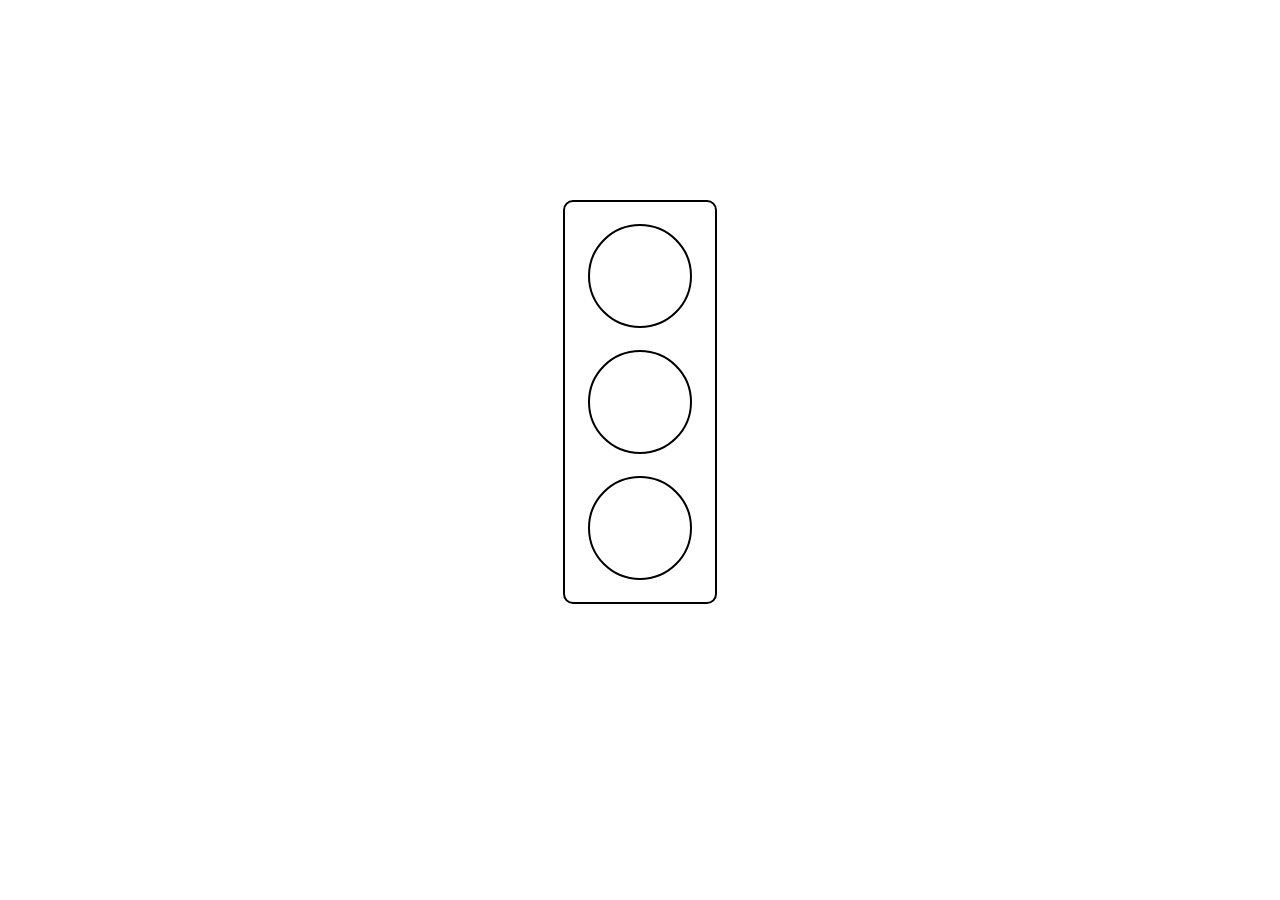
<file: светофор на классах марк 2/index.html>
<!DOCTYPE html>
<html>
<head>
	<title></title>
	<link rel="stylesheet" type="text/css" href="css/index.css">
</head>
<body>


<div class="box">
	<div class="empty"></div>
	<div class="empty"></div>
	<div class="empty"></div>
</div>





<script src="js/index.js"></script>
</body>
</html>
</file>
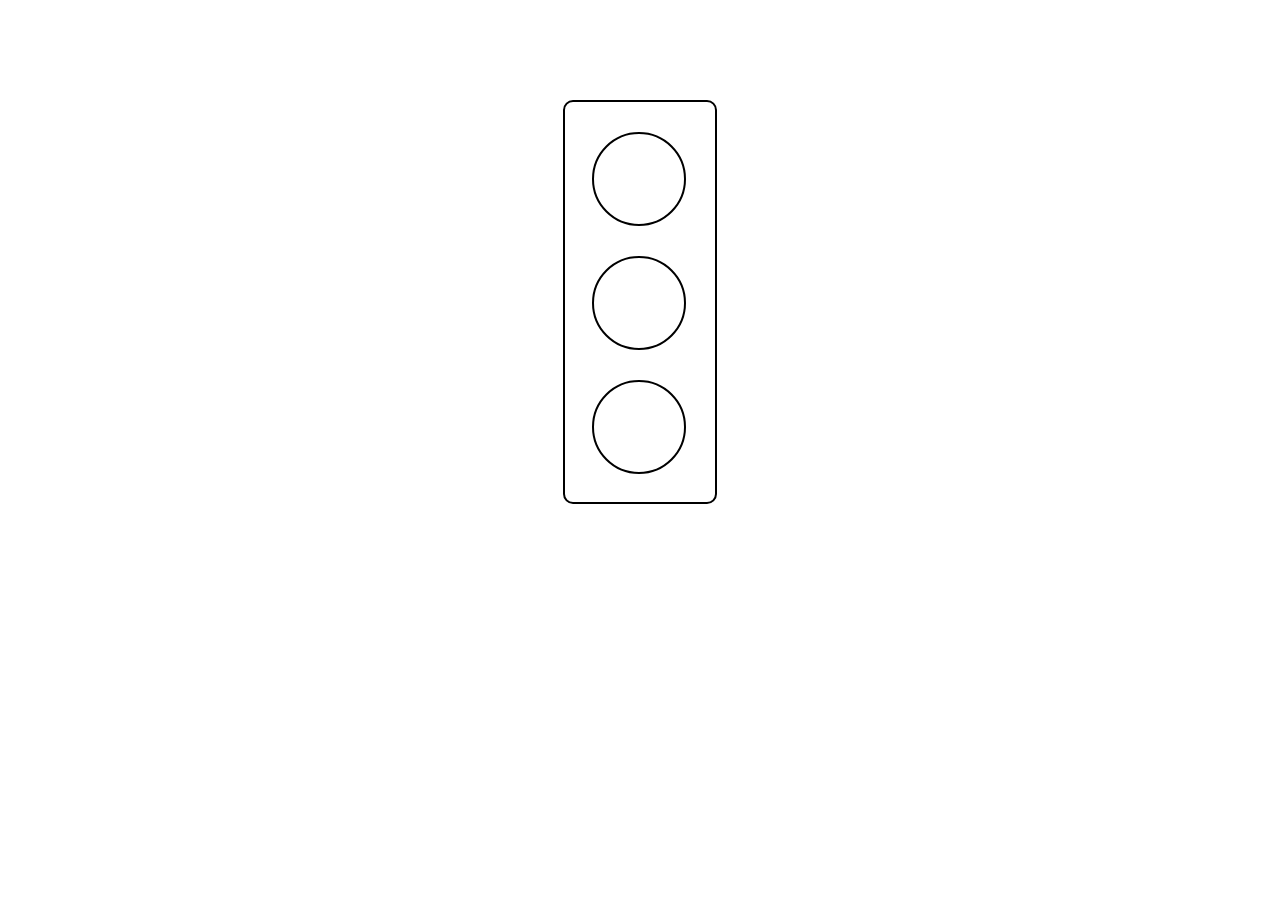
<file: светофор на классах/index.html>
<!DOCTYPE html>
<html>
<head>
	<title></title>
	<meta charset="utf-8">
	<link rel="stylesheet" type="text/css" href="css/index.css">
</head>
<body>


<div class="box"></div>



<script src="js/index.js"></script>


</body>
</html>
</file>
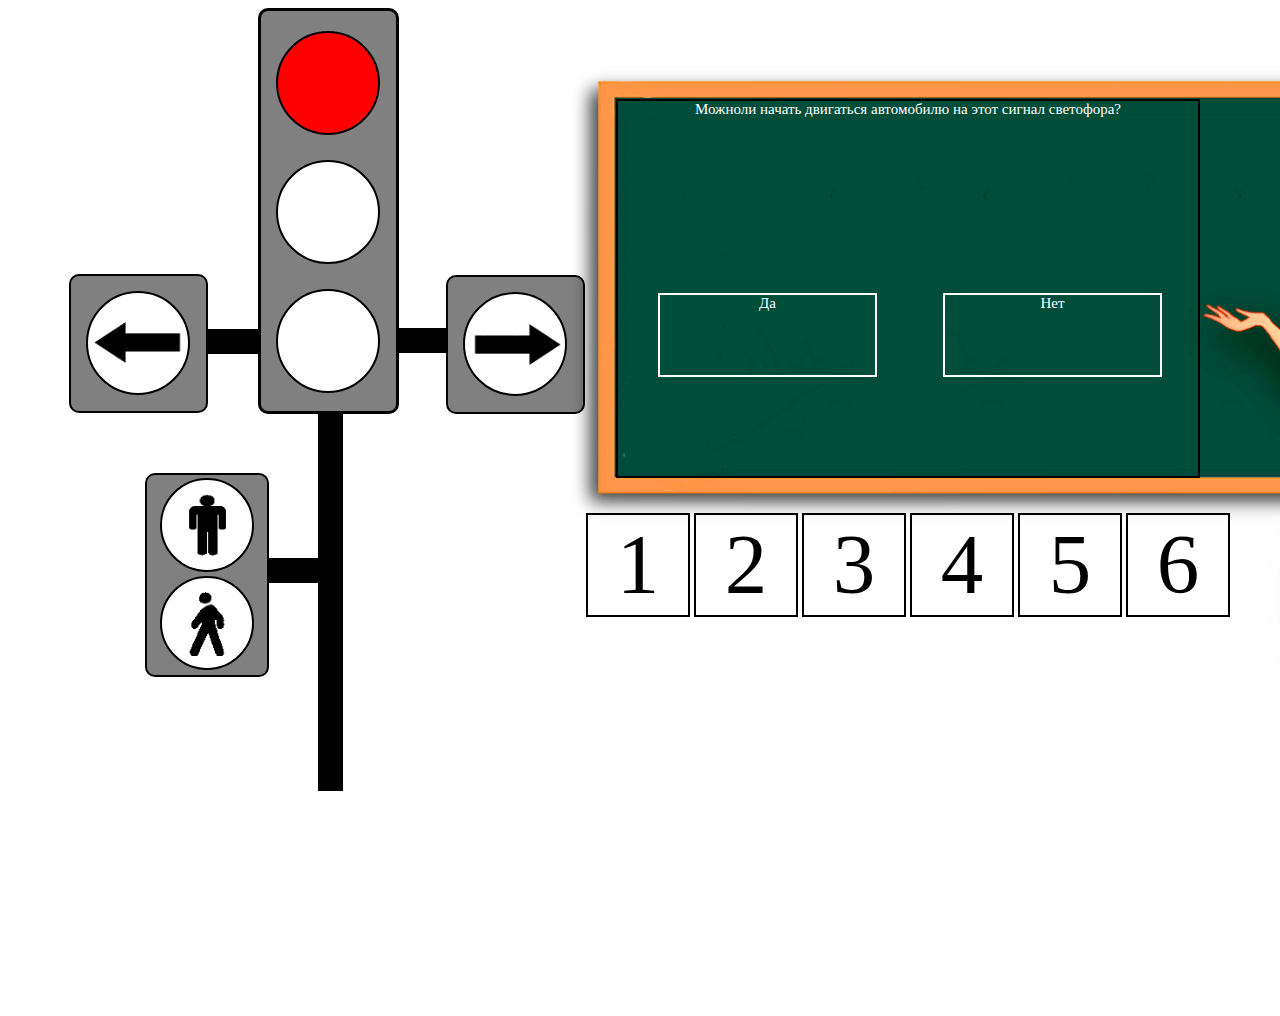
<file: Светофор викторина кнопки/светофор.html>
<!DOCTYPE html>
<html>
<head>
	<title>светофор</title>
	<link rel="stylesheet" type="text/css" href="index.css">
</head>
<body>
<div class="big-container">
	
	<div class="housing-traffic-lights">
	<div class="traffic-lights-headlight-red"></div>
	<div class="traffic-lights-headlight-orange">
		<div class="timer"></div>
	</div>
	<div class="traffic-lights-headlight-green">
		<div class="bow">
			<div class="block-tree"></div>
			<div class="people-container">
				<div class="people-signal-stop-container">
					<div class="img-stop-people">
						<img src="img/стоять 2.png" width="100%" height="100%">
					</div>
				</div>
				<div class="people-signal-walk-container">
					<div class="img-walk-people">
						<img src="img/идти 2 .png" width="100%" height="100%">
					</div>
				</div>
			</div>
		</div>
	</div>
	<div class="block-two"></div>
	<div class="crossbar-one">
		<div class="housing-traffic-arrow-two-container">
			<div class="housing-traffic-arrow-two">
				<img src="img/1782.png_8602.png" width="100%" height="100%">
			</div>
		</div>
		
	</div>
	<div class="crossbar"></div>
		<div class="cont">

			<div class="housing-traffic-arrow-container">
				<div class="housing-traffic-arrow">
					<img src="img/1782.png_860.png" width="100%" height="100%">
				</div>
			</div>
		</div>
	</div>


<div class="window-container">
	<div class="quiz-container">
		<div class="quiz"></div>
		<div class="container"></div>
	</div>

	<div class="next-question">1</div>
	<div class="next-question-one">2</div>
	<div class="next-question-two">3</div>
	<div class="next-question-tree">4</div>
	<div class="next-question-for">5</div>
	<div class="next-question-five">6</div>
</div>





</div>

<!-- <div class="timer"></div> -->





<script src="index.js"></script>


</body>
</html>
</file>
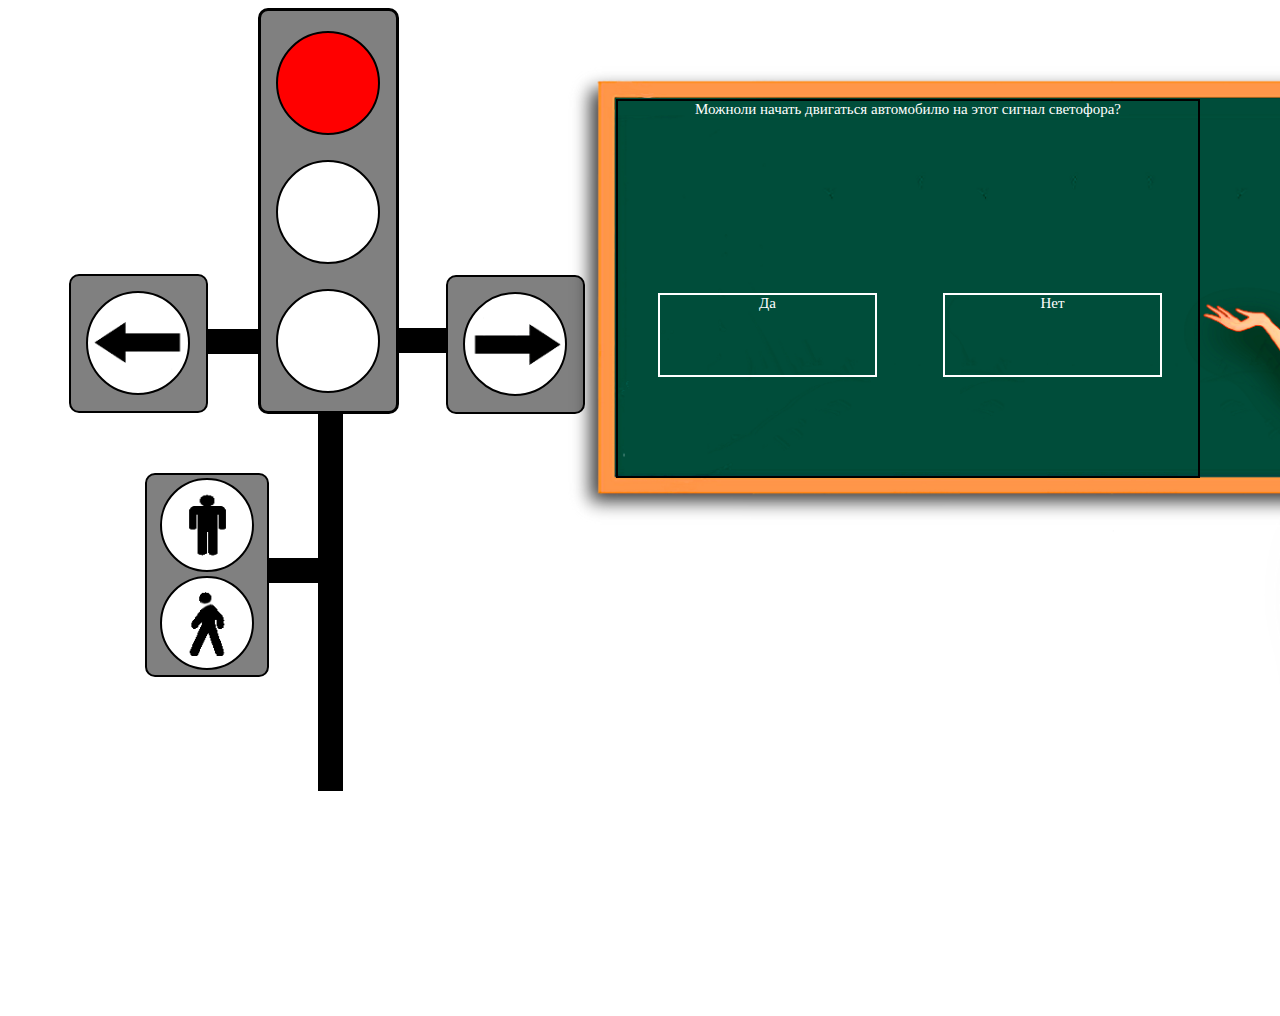
<file: Светофор викторина таймер/светофор.html>
<!DOCTYPE html>
<html>
<head>
	<title>светофор</title>
	<link rel="stylesheet" type="text/css" href="index.css">
</head>
<body>
<div class="big-container">
	
	<div class="housing-traffic-lights">
	<div class="traffic-lights-headlight-red"></div>
	<div class="traffic-lights-headlight-orange">
		<div class="timer"></div>
	</div>
	<div class="traffic-lights-headlight-green">
		<div class="bow">
			<div class="block-tree"></div>
			<div class="people-container">
				<div class="people-signal-stop-container">
					<div class="img-stop-people">
						<img src="img/стоять 2.png" width="100%" height="100%">
					</div>
				</div>
				<div class="people-signal-walk-container">
					<div class="img-walk-people">
						<img src="img/идти 2 .png" width="100%" height="100%">
					</div>
				</div>
			</div>
		</div>
	</div>
	<div class="block-two"></div>
	<div class="crossbar-one">
		<div class="housing-traffic-arrow-two-container">
			<div class="housing-traffic-arrow-two">
				<img src="img/1782.png_8602.png" width="100%" height="100%">
			</div>
		</div>
		
	</div>
	<div class="crossbar"></div>
		<div class="cont">

			<div class="housing-traffic-arrow-container">
				<div class="housing-traffic-arrow">
					<img src="img/1782.png_860.png" width="100%" height="100%">
				</div>
			</div>
		</div>
	</div>


<div class="window-container">
	<div class="quiz-container">
		<div class="quiz"></div>
		<div class="container"></div>
	</div>
</div>
</div>





<script src="index.js"></script>


</body>
</html>
</file>
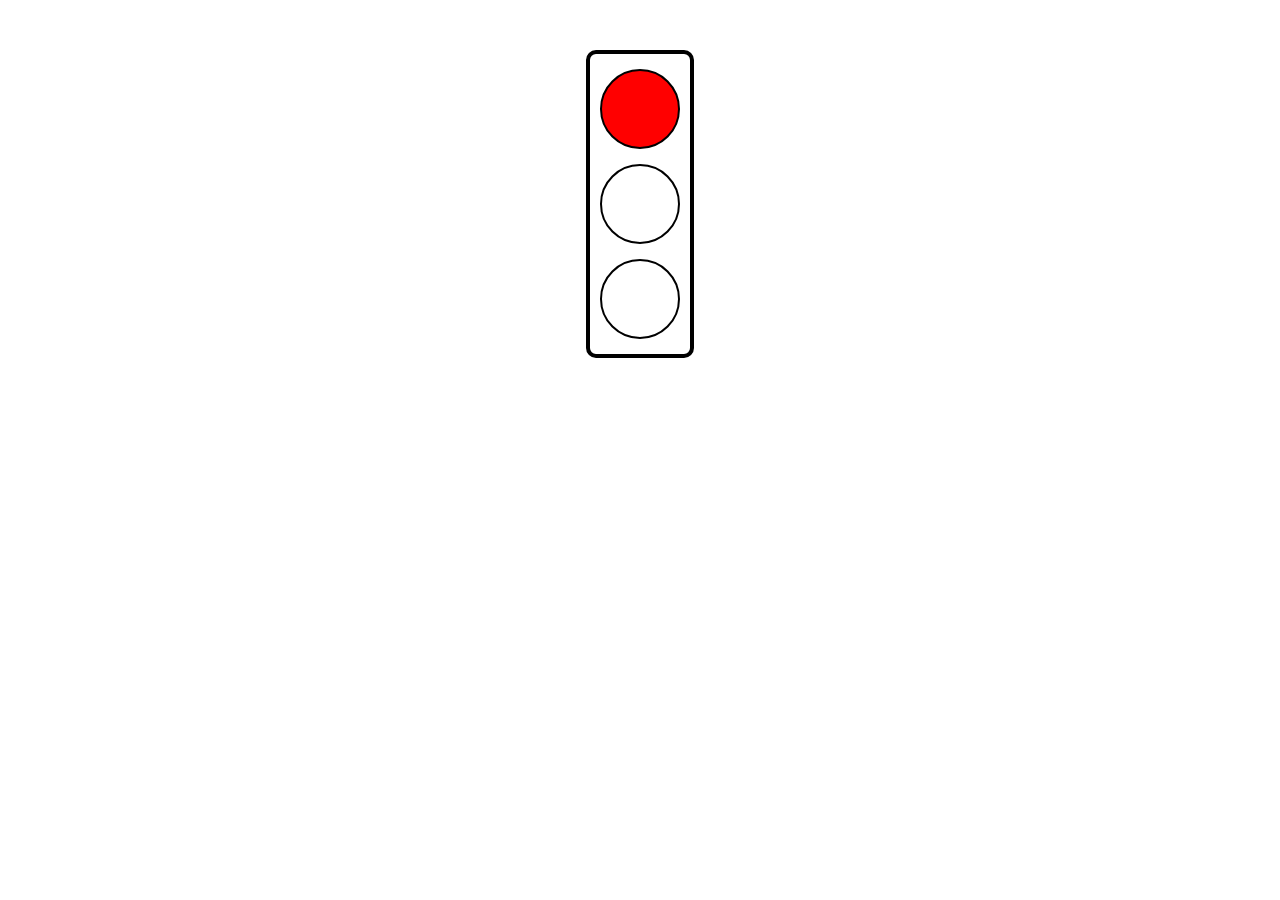
<file: светофор на классах марк 2/pop.html>
<!DOCTYPE html>
<html>
<head>
	<title>traffic light</title>
</head>
<body>

<style>
	.traffic-light {
		width: 100px;
		height: 300px;
		border: 4px solid black;
		border-radius: 10px;
		margin: 0 auto;
		margin-top: 50px;
	}
	.lamp {
	    width: 80px;
	    height: 80px;
	    border-radius: 50%;
	    margin: 0 auto;
	    margin-top: 15px;
	    border: 2px solid black;
    	box-sizing: border-box;
	}
	.red {
		background: red;
	}
	.orange {
		background: orange;
	}
	.green {
		background: green;
	}
</style>

<div class="traffic-light">
	<div class="lamp"></div>
	<div class="lamp"></div>
	<div class="lamp"></div>
</div>

<script>
	var colors = ["red", "orange", "green"];
	var currentColor = 0;
	var trafficLight = document.querySelector(".traffic-light");
	function changeColor() {
		if(currentColor === colors.length - 1) {
			currentColor = 0;
		} else {
			currentColor++;
		}
	}
	function setColor() {
		var color = colors[currentColor];
		var lamp = trafficLight.children[currentColor];
		for(var i = 0; i < trafficLight.children.length; i++) {
			trafficLight.children[i].className = "";
			trafficLight.children[i].classList.add("lamp");
		}
		lamp.classList.add(color);
	}
	function timer() {
		changeColor();
		setColor();
	}
	function init() {
		setColor();
		setInterval(timer, 1000)
	}
	init();
</script>

</body>
</html>
</file>
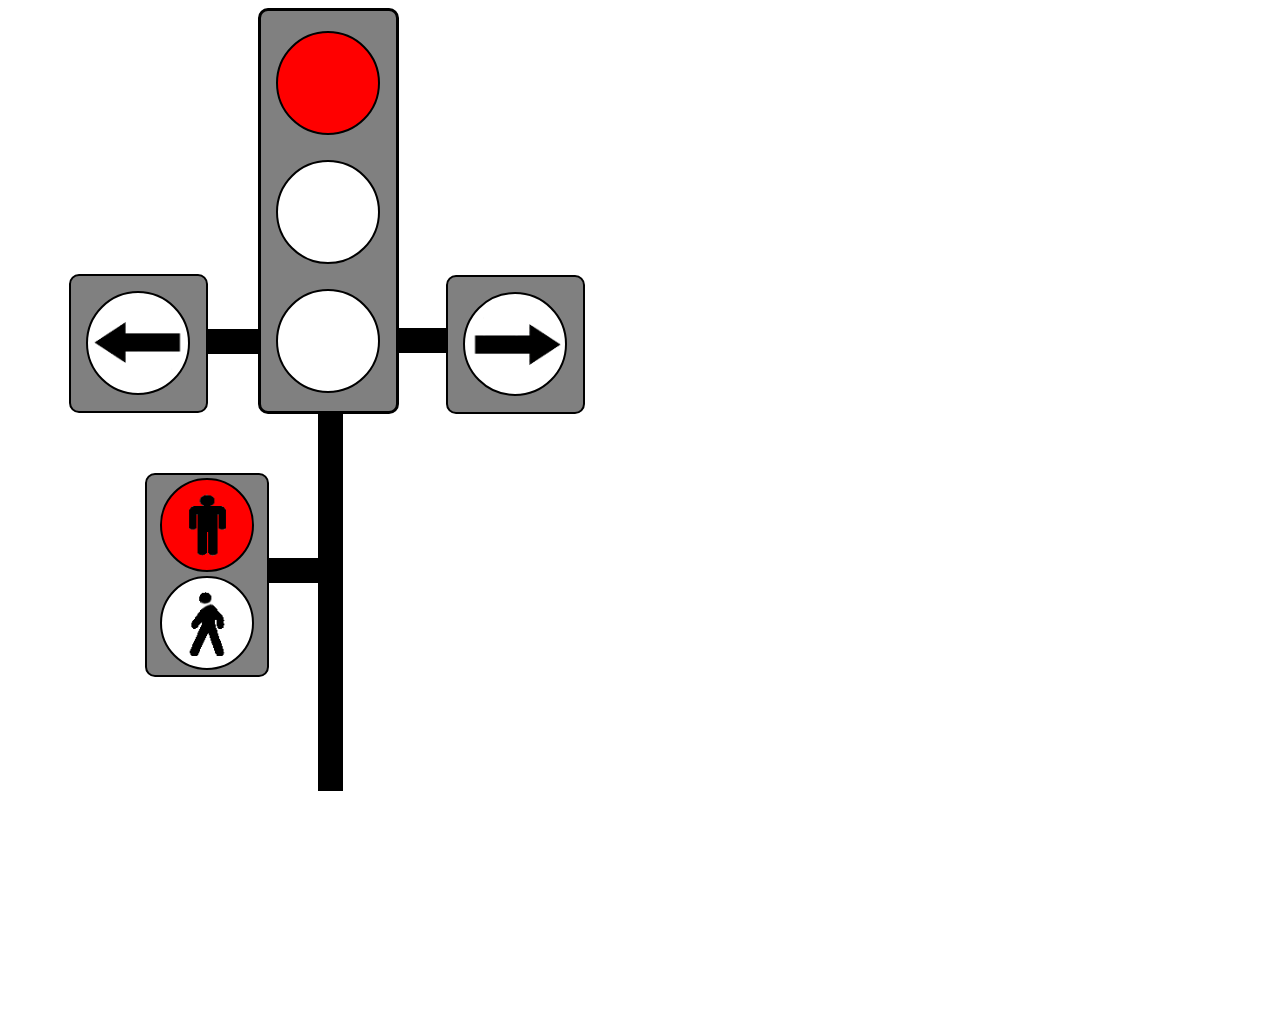
<file: Светофор/светофор.html>
<!DOCTYPE html>
<html>
<head>
	<title>светофор</title>
	<link rel="stylesheet" type="text/css" href="index.css">
</head>
<body>
<div class="big-container">
	
	<div class="housing-traffic-lights">
	<div class="traffic-lights-headlight-red"></div>
	<div class="traffic-lights-headlight-orange">
		<div class="timer"></div>
	</div>
	<div class="traffic-lights-headlight-green">
		<div class="bow">
			<div class="block-tree"></div>
			<div class="people-container">
				<div class="people-signal-stop-container">
					<div class="img-stop-people">
						<img src="img/стоять 2.png" width="100%" height="100%">
					</div>
				</div>
				<div class="people-signal-walk-container">
					<div class="img-walk-people">
						<img src="img/идти 2 .png" width="100%" height="100%">
					</div>
				</div>
			</div>
		</div>
	</div>
	<div class="block-two"></div>
	<div class="crossbar-one">
		<div class="housing-traffic-arrow-two-container">
			<div class="housing-traffic-arrow-two">
				<img src="img/1782.png_8602.png" width="100%" height="100%">
			</div>
		</div>
		
	</div>
	<div class="crossbar"></div>
		<div class="cont">

			<div class="housing-traffic-arrow-container">
				<div class="housing-traffic-arrow">
					<img src="img/1782.png_860.png" width="100%" height="100%">
				</div>
			</div>
		</div>
	</div>








<script src="index.js"></script>


</body>
</html>
</file>
<file: светофор на классах марк 2/css/index.css>
.box{
	width: 150px;
	height: 400px;
	margin: auto;
	margin-top: 200px;
	border:2px solid black;
	border-radius: 10px;
}
.empty, .red, .orange, .green, .lamp{
	width: 100px;
	height: 100px;
	border-radius: 50%;
	margin-top: 22px;
	margin-left: 23px;
	border: 2px solid black;
}
.red{
	background: red
}
.orange{
	background: orange
}
.green{
	background: green
}
</file>
<file: светофор на классах/css/index.css>
body{
	margin:0 ;
}
.box{
	width: 150px;
	height: 400px;
	border:2px solid black;
	margin: auto;
	margin-top: 100px;
	border-radius: 10px;
}

.white{
	width: 90px;
	height: 90px;
	border:2px solid black;
	border-radius: 50%;
	margin-left: 27px;
    margin-top: 30px;
}

.red, .orange, .green{
	width: 90px;
	height: 90px;
	border:2px solid black;
	border-radius: 50%;
	margin-left: 27px;
    margin-top: 30px;
}
.red{
	background: red
}
.orange{
	background: orange
}
.green{
	background: green
}
</file>
<file: Светофор викторина кнопки/index.css>
.big-container{
    width: 1000px;
    height: 1000px;
}

.housing-traffic-lights{
	width: 135px;
    height: 400px;
    border: 3px solid black;
    border-radius: 10px;
    background: gray;
    margin-left: 250px;
}
.traffic-lights-headlight-red{
	width: 100px;
    height: 100px;
    border-radius: 50%;
    border: 2px solid black;
    margin-top: 20px;
    margin-left: 15px;
    background: white;
}
.traffic-lights-headlight-orange{
	width: 100px;
    height: 100px;
    border-radius: 50%;
    border: 2px solid black;
    margin-left: 15px;
    margin-top: 25px;
    background: white;
}
.traffic-lights-headlight-green{
    width: 100px;
    height: 100px;
    border-radius: 50%;
    border: 2px solid black;
    margin-left: 15px;
    margin-top: 25px;
    background: white;
}

.cont{
    width: 135px;
    height: 135px;
    border: 2px solid black;
    margin: auto;
    margin-top: -156px;
    margin-left: 185px;
    border-radius: 10px;
    background: gray;
}
.housing-traffic-arrow-two-container{
    width: 100px;
    height: 100px;
    background: white;
    border-radius: 50%;
    border: 2px solid black;
    margin-top: 15px;
    margin-left: 15px
}
.housing-traffic-arrow{
    width: 100px;
    height: 100px;
    background: #a5434300;
    margin-top: 5px;
    margin-left: 4px;
}
.crossbar{
    width: 50px;
    height: 25px;
    background: black;
    margin-left: 137px;
    margin-top: -85px;
    display: inline-block;
    vertical-align: top;
}
.block-two{
    width: 50px;
    height: 25px;
    background: black;
    margin-left: -53px;
    margin-top: -64px;
    display: inline-block;
    vertical-align: top;
}
.crossbar-one{
    vertical-align: top;
    width: 135px;
    height: 135px;
    border: 2px solid black;
    border-radius: 10px;
    background: gray;
    margin-top: -119px;
    margin-left: -193px;
    display: inline-block;
}
.housing-traffic-arrow-container{
    width: 100px;
    height: 100px;
    background: white;
    border-radius: 50%;
    border: 2px solid black;
    margin-top: 15px;
    margin-left: 15px;
    overflow: hidden;
}
.housing-traffic-arrow-two{
    width: 100px;
    height: 100px;
    background: #ffffff00;
    margin-top: -5px;
    margin-left: -2px;
}
.window-container{
    width: 990px;
    height: 675px;
    float: right;
    margin-top: -350px;
    margin-right: -533px;
    background: url(img/uchitelnica-s-ukazkoj-u-doski_017.png);
    background-size: 100%;
}
.bow{
    width: 25px;
    height: 378px;
    background: black;
    margin-left: 40px;
    margin-top: 122px;
}
.people-container{
    width: 120px;
    height: 200px;
    border: 2px solid black;
    margin-left: -177px;
    margin-top: 60px;
    display: inline-block;
    background: gray;
    border-radius: 10px;
}
.block-tree{
    width: 50px;
    height: 25px;
    background: black;
    margin-left: -50px;
    margin-top: 145px;
    display: inline-block;
    vertical-align: top;

}
.people-signal-stop-container{
    width: 90px;
    height: 90px;
    border-radius: 50%;
    border: 2px solid black;
    background: white;
    margin-left: 13px;
    margin-top: 3px;
}
.people-signal-walk-container{
    width: 90px;
    height: 90px;
    border-radius: 50%;
    border: 2px solid black;
    background: white;
    margin-left: 13px;
    margin-top: 4px;
}
.img-stop-people{
    width: 40px;
    height: 65px;
    margin-left: 25px;
    margin-top: 13px;
}

.img-walk-people{
    width: 40px;
    height: 65px;
    margin-left: 25px;
    margin-top: 13px;
    
}
.quiz-container{
    width: 580px;
    height: 375px;
    border: 2px solid black;
    margin-left: 65px;
    margin-top: 35px;
    font-size: 15px;
    text-align: center;
    color: white;
}
.quiz{
    width: 580px;
    height: 190px;
    text-align: center;
    color: white;
    vertical-align: top;
}
.container{
    width: 580px;
    height: 100px;
}
.answer{
    width: 215px;
    height: 80px;
    border: 2px solid white;
    display: inline-block;
    margin-left: 35px;
    margin-top: 2px;
    margin-right: 31px;
    color: white;
    text-align: center;
    vertical-align: top;
}

.next-question-one, .next-question-two, .next-question-tree, .next-question-for, 
.next-question-five{
    width: 100px;
    height: 100px;
    border: 2px solid black;
    display: inline-block;
    font-size: 85px;
    text-align: center;
}
.next-question{
    width: 100px;
    height: 100px;
    border: 2px solid black;
    display: inline-block;
    margin-top: 35px;
    margin-left: 35px;
    font-size: 85px;
    text-align: center;
}
.timer{
    width: 100px;
    height: 50px;
    font-size: 75px;
    margin-top: 5px;
    text-align: center;
}
</file>
<file: Светофор викторина таймер/index.css>
.big-container{
    width: 1000px;
    height: 1000px;
}

.housing-traffic-lights{
	width: 135px;
    height: 400px;
    border: 3px solid black;
    border-radius: 10px;
    background: gray;
    margin-left: 250px;
}
.traffic-lights-headlight-red{
	width: 100px;
    height: 100px;
    border-radius: 50%;
    border: 2px solid black;
    margin-top: 20px;
    margin-left: 15px;
    background: white;
}
.traffic-lights-headlight-orange{
	width: 100px;
    height: 100px;
    border-radius: 50%;
    border: 2px solid black;
    margin-left: 15px;
    margin-top: 25px;
    background: white;
}
.traffic-lights-headlight-green{
    width: 100px;
    height: 100px;
    border-radius: 50%;
    border: 2px solid black;
    margin-left: 15px;
    margin-top: 25px;
    background: white;
}

.cont{
    width: 135px;
    height: 135px;
    border: 2px solid black;
    margin: auto;
    margin-top: -156px;
    margin-left: 185px;
    border-radius: 10px;
    background: gray;
}
.housing-traffic-arrow-two-container{
    width: 100px;
    height: 100px;
    background: white;
    border-radius: 50%;
    border: 2px solid black;
    margin-top: 15px;
    margin-left: 15px
}
.housing-traffic-arrow{
    width: 100px;
    height: 100px;
    background: #a5434300;
    margin-top: 5px;
    margin-left: 4px;
}
.crossbar{
    width: 50px;
    height: 25px;
    background: black;
    margin-left: 137px;
    margin-top: -85px;
    display: inline-block;
    vertical-align: top;
}
.block-two{
    width: 50px;
    height: 25px;
    background: black;
    margin-left: -53px;
    margin-top: -64px;
    display: inline-block;
    vertical-align: top;
}
.crossbar-one{
    vertical-align: top;
    width: 135px;
    height: 135px;
    border: 2px solid black;
    border-radius: 10px;
    background: gray;
    margin-top: -119px;
    margin-left: -193px;
    display: inline-block;
}
.housing-traffic-arrow-container{
    width: 100px;
    height: 100px;
    background: white;
    border-radius: 50%;
    border: 2px solid black;
    margin-top: 15px;
    margin-left: 15px;
    overflow: hidden;
}
.housing-traffic-arrow-two{
    width: 100px;
    height: 100px;
    background: #ffffff00;
    margin-top: -5px;
    margin-left: -2px;
}
.window-container{
    width: 990px;
    height: 675px;
    float: right;
    margin-top: -350px;
    margin-right: -533px;
    background: url(img/uchitelnica-s-ukazkoj-u-doski_017.png);
    background-size: 100%;
}
.bow{
    width: 25px;
    height: 378px;
    background: black;
    margin-left: 40px;
    margin-top: 122px;
}
.people-container{
    width: 120px;
    height: 200px;
    border: 2px solid black;
    margin-left: -177px;
    margin-top: 60px;
    display: inline-block;
    background: gray;
    border-radius: 10px;
}
.block-tree{
    width: 50px;
    height: 25px;
    background: black;
    margin-left: -50px;
    margin-top: 145px;
    display: inline-block;
    vertical-align: top;

}
.people-signal-stop-container{
    width: 90px;
    height: 90px;
    border-radius: 50%;
    border: 2px solid black;
    background: white;
    margin-left: 13px;
    margin-top: 3px;
}
.people-signal-walk-container{
    width: 90px;
    height: 90px;
    border-radius: 50%;
    border: 2px solid black;
    background: white;
    margin-left: 13px;
    margin-top: 4px;
}
.img-stop-people{
    width: 40px;
    height: 65px;
    margin-left: 25px;
    margin-top: 13px;
}

.img-walk-people{
    width: 40px;
    height: 65px;
    margin-left: 25px;
    margin-top: 13px;
    
}
.quiz-container{
    width: 580px;
    height: 375px;
    border: 2px solid black;
    margin-left: 65px;
    margin-top: 35px;
    font-size: 15px;
    text-align: center;
    color: white;
}
.quiz{
    width: 580px;
    height: 190px;
    text-align: center;
    color: white;
    vertical-align: top;
}
.container{
    width: 580px;
    height: 100px;
}
.answer{
    width: 215px;
    height: 80px;
    border: 2px solid white;
    display: inline-block;
    margin-left: 35px;
    margin-top: 2px;
    margin-right: 31px;
    color: white;
    text-align: center;
    vertical-align: top;
}
.timer{
    width: 100px;
    height: 50px;
    font-size: 75px;
    margin-top: 5px;
    text-align: center;
}
</file>
<file: Светофор/index.css>
.big-container{
    width: 1000px;
    height: 1000px;
}

.housing-traffic-lights{
	width: 135px;
    height: 400px;
    border: 3px solid black;
    border-radius: 10px;
    background: gray;
    margin-left: 250px;
}
.traffic-lights-headlight-red{
	width: 100px;
    height: 100px;
    border-radius: 50%;
    border: 2px solid black;
    margin-top: 20px;
    margin-left: 15px;
    background: white;
}
.traffic-lights-headlight-orange{
	width: 100px;
    height: 100px;
    border-radius: 50%;
    border: 2px solid black;
    margin-left: 15px;
    margin-top: 25px;
    background: white;
}
.traffic-lights-headlight-green{
    width: 100px;
    height: 100px;
    border-radius: 50%;
    border: 2px solid black;
    margin-left: 15px;
    margin-top: 25px;
    background: white;
}

.cont{
    width: 135px;
    height: 135px;
    border: 2px solid black;
    margin: auto;
    margin-top: -156px;
    margin-left: 185px;
    border-radius: 10px;
    background: gray;
}
.housing-traffic-arrow-two-container{
    width: 100px;
    height: 100px;
    background: white;
    border-radius: 50%;
    border: 2px solid black;
    margin-top: 15px;
    margin-left: 15px
}
.housing-traffic-arrow{
    width: 100px;
    height: 100px;
    background: #a5434300;
    margin-top: 5px;
    margin-left: 4px;
}
.crossbar{
    width: 50px;
    height: 25px;
    background: black;
    margin-left: 137px;
    margin-top: -85px;
    display: inline-block;
    vertical-align: top;
}
.block-two{
    width: 50px;
    height: 25px;
    background: black;
    margin-left: -53px;
    margin-top: -64px;
    display: inline-block;
    vertical-align: top;
}
.crossbar-one{
    vertical-align: top;
    width: 135px;
    height: 135px;
    border: 2px solid black;
    border-radius: 10px;
    background: gray;
    margin-top: -119px;
    margin-left: -193px;
    display: inline-block;
}
.housing-traffic-arrow-container{
    width: 100px;
    height: 100px;
    background: white;
    border-radius: 50%;
    border: 2px solid black;
    margin-top: 15px;
    margin-left: 15px;
    overflow: hidden;
}
.housing-traffic-arrow-two{
    width: 100px;
    height: 100px;
    background: #ffffff00;
    margin-top: -5px;
    margin-left: -2px;
}
.bow{
    width: 25px;
    height: 378px;
    background: black;
    margin-left: 40px;
    margin-top: 122px;
}
.people-container{
    width: 120px;
    height: 200px;
    border: 2px solid black;
    margin-left: -177px;
    margin-top: 60px;
    display: inline-block;
    background: gray;
    border-radius: 10px;
}
.block-tree{
    width: 50px;
    height: 25px;
    background: black;
    margin-left: -50px;
    margin-top: 145px;
    display: inline-block;
    vertical-align: top;

}
.people-signal-stop-container{
    width: 90px;
    height: 90px;
    border-radius: 50%;
    border: 2px solid black;
    background: white;
    margin-left: 13px;
    margin-top: 3px;
}
.people-signal-walk-container{
    width: 90px;
    height: 90px;
    border-radius: 50%;
    border: 2px solid black;
    background: white;
    margin-left: 13px;
    margin-top: 4px;
}
.img-stop-people{
    width: 40px;
    height: 65px;
    margin-left: 25px;
    margin-top: 13px;
}

.img-walk-people{
    width: 40px;
    height: 65px;
    margin-left: 25px;
    margin-top: 13px;
    
}
.quiz-container{
    width: 580px;
    height: 375px;
    border: 2px solid black;
    margin-left: 65px;
    margin-top: 35px;
    font-size: 15px;
    text-align: center;
    color: white;
}
.quiz{
    width: 580px;
    height: 190px;
    text-align: center;
    color: white;
    vertical-align: top;
}
.container{
    width: 580px;
    height: 100px;
}
.answer{
    width: 215px;
    height: 80px;
    border: 2px solid white;
    display: inline-block;
    margin-left: 35px;
    margin-top: 2px;
    margin-right: 31px;
    color: white;
    text-align: center;
    vertical-align: top;
}
</file>
